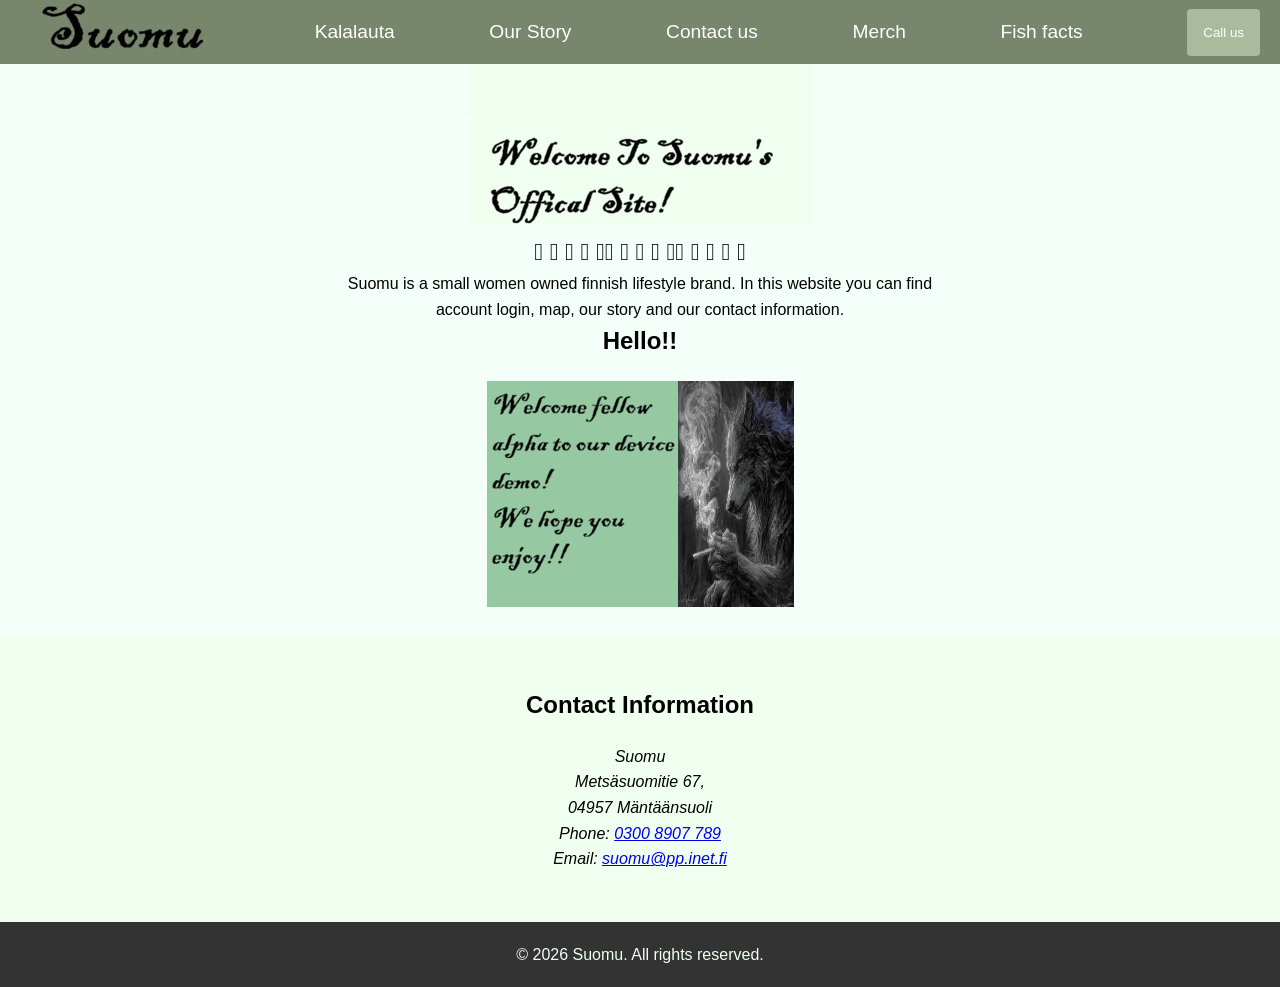
<file: index.html>
<!DOCTYPE html>
<html lang="en">

<head>
    <meta charset="UTF-8">
    <meta name="viewport"
          content="width=device-width, initial-scale=1.0">
    <link rel="stylesheet"
          href="pääsivut.css">
    <title>Suomu.fi</title>
</head>

<body>
<!-- Header section -->
<header>
    <button class="hamburger" id="hamburger-icon">
        <span onclick="openNavbar()"> ☰</span>
    </button>
    <div> <img src="logo.jpg.jpg" alt="Welcome"></div>
    <nav id="nav-menu">
        <ul><li><a href="kalalauta.html">Kalalauta</a></li>
            <li><a href="whoarewe.html">Our Story</a></li>
            <li><a href="apusivu.html">Contact us</a></li>
            <li><a href="merch.html">Merch</a></li>
            <li><a href="yleisetkalat.html">Fish facts</a></li>
        </ul>
    </nav>
    <button class="reachUs-button">Call us</button>
</header>


<!-- banner section  -->
<section class="banner">
    <img src=
                 "welcome.jpg"
         alt="Welcome to our main page">
    <h1>𓆝 𓆟 𓆞 𓆝 𓆟𓆝 𓆟 𓆞 𓆝 𓆟𓆝 𓆟 𓆞 𓆝 𓆟</h1>
    <p>
        Suomu is a small women owned finnish lifestyle brand.
        In this website you can find<br> account login, map, our story and our contact information.
    </p>
</section>
<section>
<!-- updates -->
    <h2> Hello!!</h2>

</section>
<h3> <img src="mainpageimage.jpg">
</h3>
<!-- Company contact info -->
<section class="contact-info">
    <h2>Contact Information</h2>
    <address>
        Suomu<br>
        Metsäsuomitie 67,<br>
        04957 Mäntäänsuoli<br>
        Phone: <a href="tel:0300 8907 789">0300 8907 789</a><br>
        Email: <a href="mailto:suomu@pp.inet.fi">suomu@pp.inet.fi</a>
    </address>
</section>

<!-- Footer section -->
<footer>
    <p>
        &copy; 2026 Suomu. All rights reserved.
    </p>
</footer>
<script src="apusivu.js"></script>
</body>

</html>
</file>
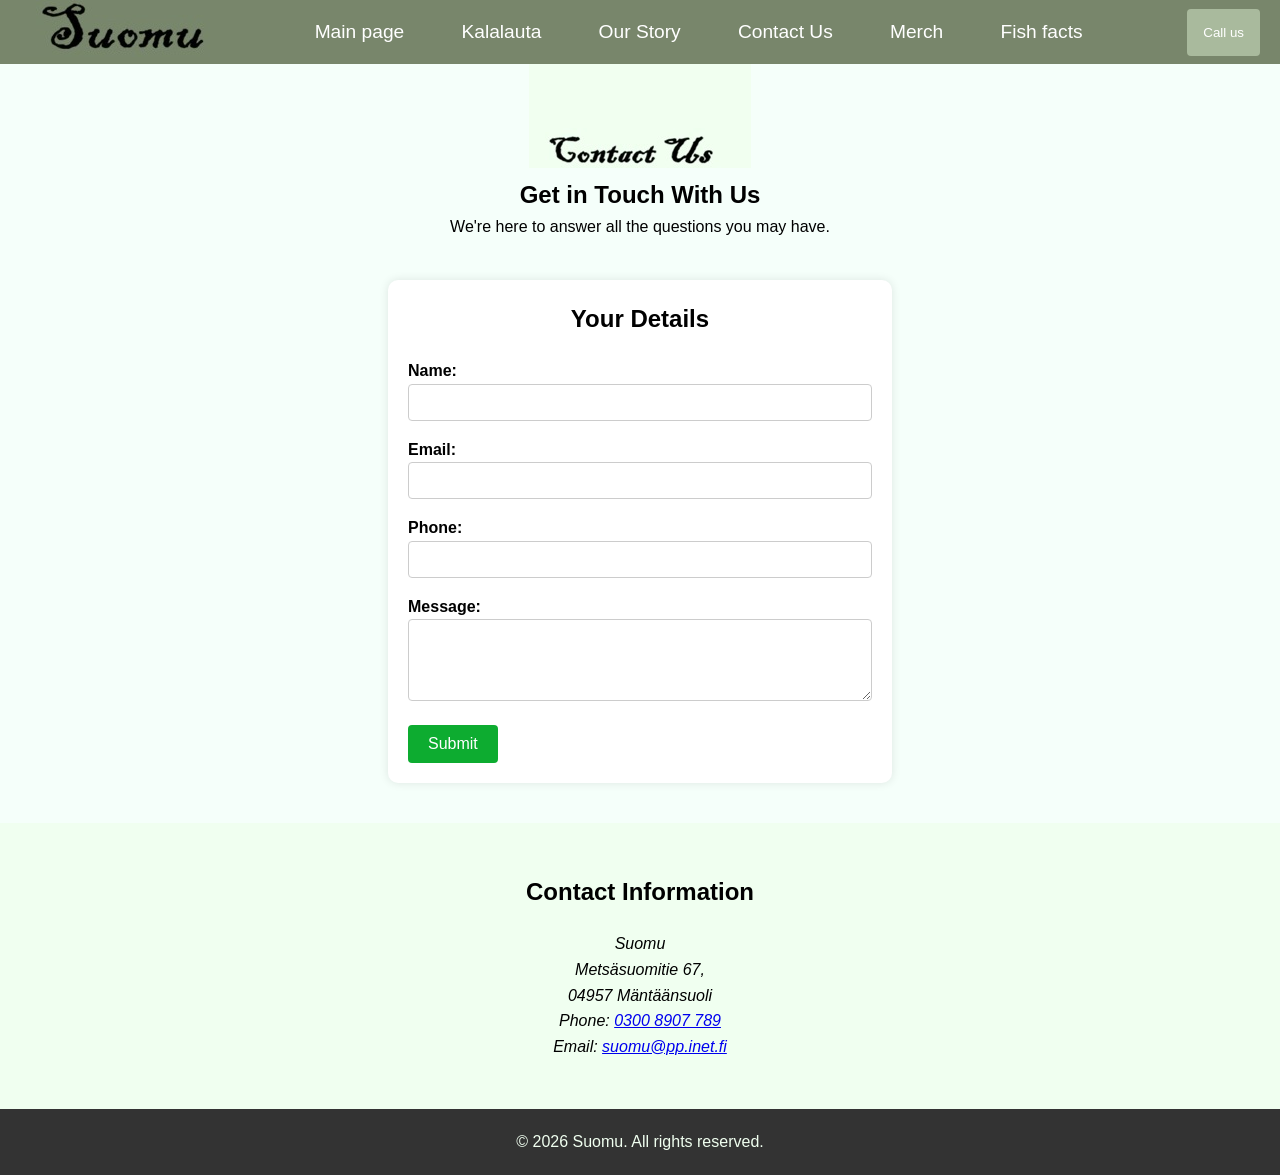
<file: apusivu.html>
<!DOCTYPE html>
<html lang="en">

<head>
    <meta charset="UTF-8">
    <meta name="viewport"
          content="width=device-width, initial-scale=1.0">
    <link rel="stylesheet"
          href="apusivu.css">
    <title>Contact us Page</title>
</head>

<body>
<!-- Header section -->
<header>
    <button class="hamburger" id="hamburger-icon">
        <span onclick="openNavbar()"> ☰</span>
    </button>
    <div> <img src="logo.jpg.jpg" alt="Description of image"></div>
    <nav id="nav-menu">
        <ul>
            <li><a href="index.html">Main page</a></li>
            <li><a href="kalalauta.html">Kalalauta</a></li>            <li><a href="whoarewe.html">Our Story</a></li>
            <li><a href="apusivu.html">Contact Us</a></li>
            <li><a href="merch.html">Merch</a></li>
            <li><a href="yleisetkalat.html">Fish facts</a></li>
        </ul>
    </nav>
    <button class="reachUs-button">Call us</button>
</header>

<!-- banner section  -->
<section class="banner">
    <img src=
                 "contact us.jpg"
         alt="Welcome to our Contact Us page">
    <h1>Get in Touch With Us</h1>
    <p>
        We're here to answer all the questions you may have.
    </p>
</section>

<!-- Contact form -->
<section class="contact-form">
    <div class="form-container">
        <h2>Your Details</h2>
        <form action="#" method="POST">

            <label for="name">Name: </label>
            <input type="text" id="name" name="name" required>

            <label for="email">Email: </label>
            <input type="email" id="email" name="email" required>

            <label for="phone">Phone: </label>
            <input type="tel" id="phone" name="phone">

            <label for="message">Message: </label>
            <textarea id="message" name="message" rows="4" required></textarea>

            <button type="submit" class="submit-button">Submit</button>
        </form>
    </div>
</section>

<!-- Company contact info -->
<section class="contact-info">
    <h2>Contact Information</h2>
    <address>
        Suomu<br>
        Metsäsuomitie 67,<br>
        04957 Mäntäänsuoli<br>
        Phone: <a href="tel:0300 8907 789">0300 8907 789</a><br>
        Email: <a href="mailto:suomu@pp.inet.fi">suomu@pp.inet.fi</a>
    </address>
</section>

<!-- Footer section -->
<footer>
    <p>
        &copy; 2026 Suomu. All rights reserved.
    </p>
</footer>
<script src="apusivu.js"></script>
</body>

</html>
</file>
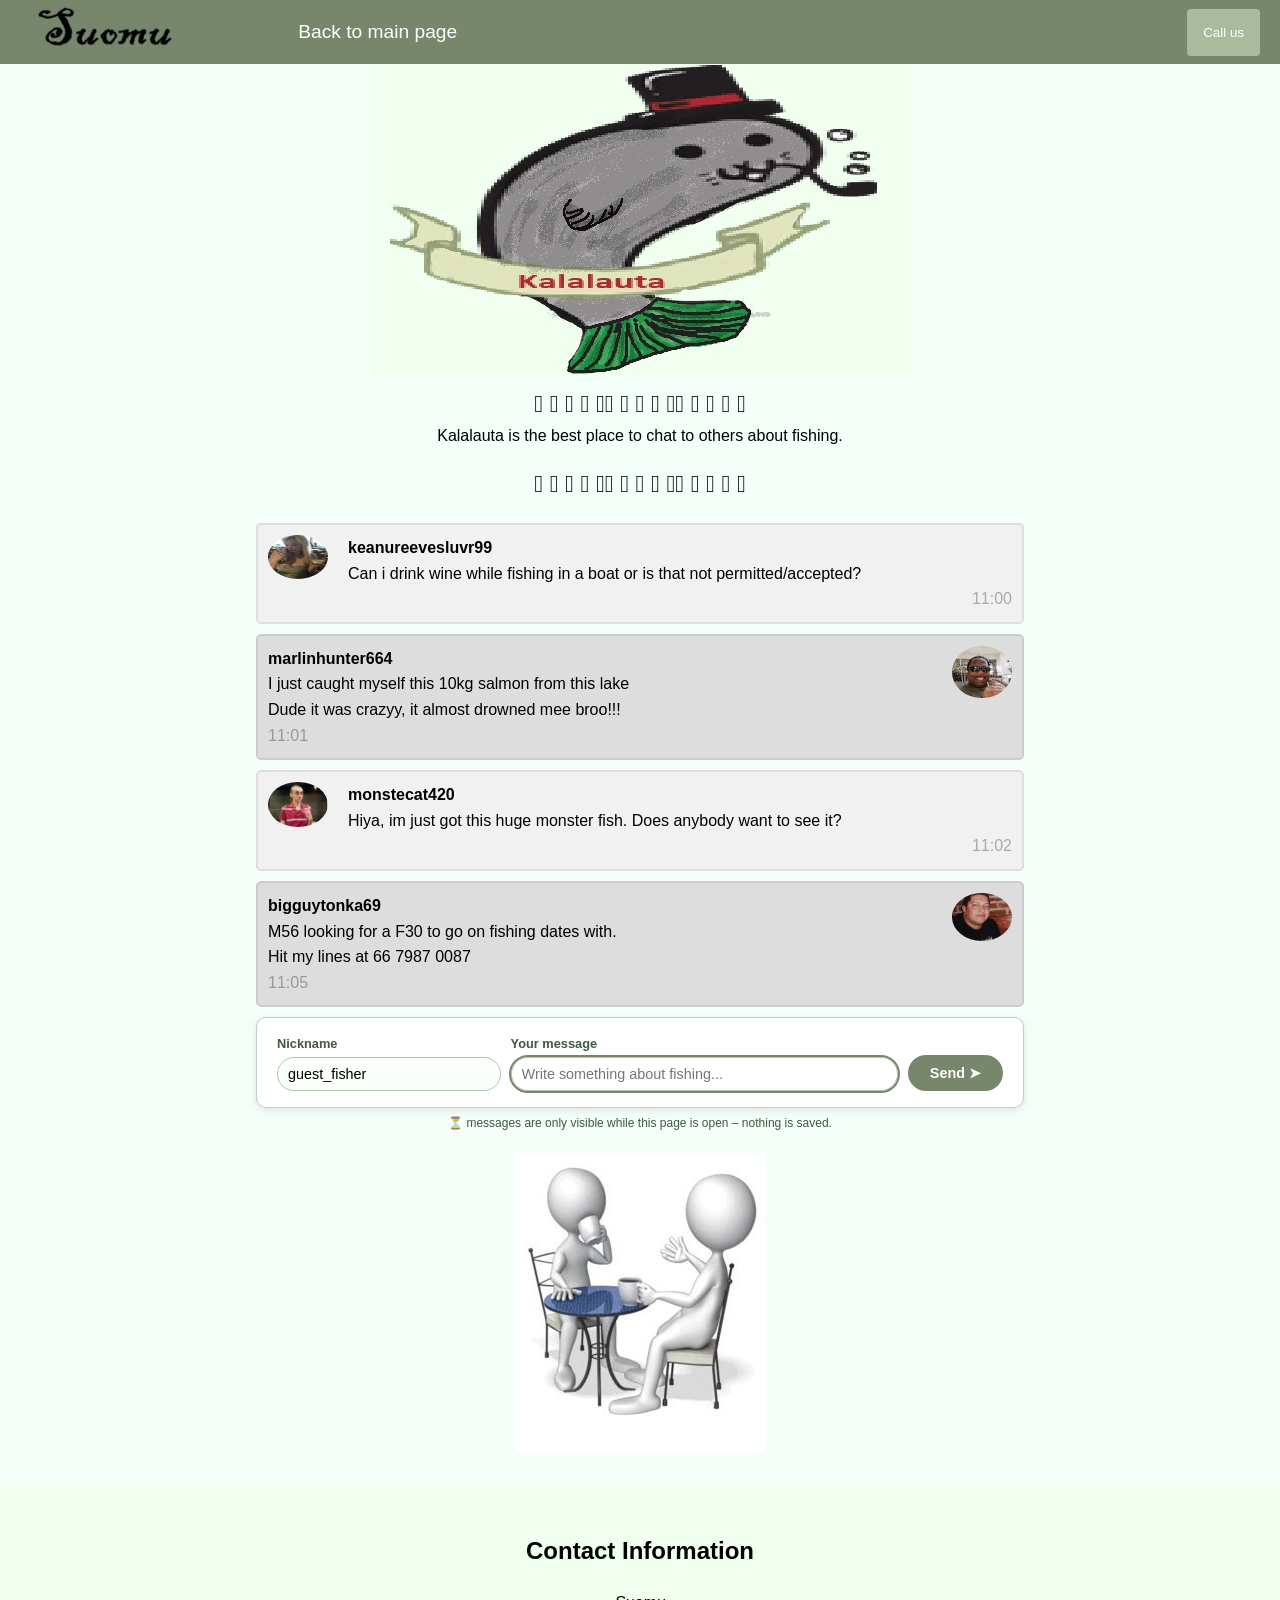
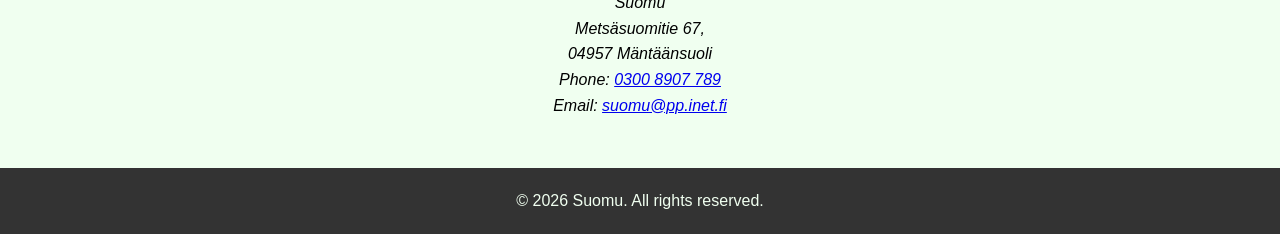
<file: kalalauta.html>
<!DOCTYPE html>
<html lang="en">
<head>
    <meta charset="UTF-8">
    <meta name="viewport" content="width=device-width, initial-scale=1.0">
    <title>Kalalauta</title>
    <style>
        * {
            margin: 0;
            padding: 0;
            box-sizing: border-box;
        }

        body {
            font-family: Arial, sans-serif;
            line-height: 1.6;
            background-color: #f5fffa;
        }

        /* Header styles */
        header {
            display: flex;
            justify-content: space-between;
            align-items: center;
            padding: 20px;
            background-color: #78866b;
            color: #f5fffa;
            height: 4rem;
        }

        .logo {
            font-size: 2rem;
        }

        nav {
            width: 50rem;
        }

        nav ul {
            list-style: none;
            display: flex;
            justify-content: space-between;
        }

        nav ul li a {
            font-size: 1.2rem;
            padding: 1rem;
            text-decoration: none;
            color: white;
        }

        nav ul li a:hover {
            background-color: #a9ba9d;
            border: none;
            border-radius: 4px;
            cursor: pointer;
        }

        .reachUs-button {
            padding: 1rem;
            background-color: #a9ba9d;
            border: none;
            color: white;
            border-radius: 4px;
            cursor: pointer;
        }

        .reachUs-button:hover {
            background-color: #a9ba9d;
        }

        /* banner section styles */
        .banner {
            text-align: center;
            background-color: #f5fffa;
            margin: 0 auto;
        }

        .banner img {
            max-width: 100%;
            height: auto;
        }

        /* Contact form styles */
        .contact-form {
            padding: 40px 0;
            margin: 0 10px;
        }

        .form-container {
            max-width: 40%;
            margin: 0 auto;
            padding: 20px;
            background-color: #ffffff;
            border-radius: 10px;
            box-shadow: 0px 0px 10px rgba(0, 0, 0, 0.1);
        }

        h2 {
            text-align: center;
            margin-bottom: 20px;
        }

        h3 {
            text-align: center;
            margin-bottom: 20px;
        }

        p1 {
            text-align: center;
            margin-bottom: 20px;
        }

        .form-group {
            margin-bottom: 20px;
        }

        .form-container label {
            display: block;
            font-weight: bold;
        }

        .form-container input,
        textarea {
            width: 100%;
            padding: 10px;
            border: 1px solid #ccc;
            border-radius: 4px;
            margin-bottom: 1rem;
            resize: vertical;
        }

        .submit-button {
            padding: 10px 20px;
            background-color: #0dac30;
            border: none;
            color: white;
            border-radius: 4px;
            font-size: 1rem;
            cursor: pointer;
        }

        /* Contact info styles */
        .contact-info {
            text-align: center;
            padding: 50px 0;
            background-color: #f0fff0;
        }

        .contact-info h2 {
            margin-bottom: 20px;
        }

        /* Footer styles */
        footer {
            padding: 20px;
            text-align: center;
            background-color: #333;
            color: #f0fff0;
        }

        /* Hamburger styles */
        .hamburger {
            display: none;
            color: rgb(0, 0, 0);
            font-size: 1.5rem;
            cursor: pointer;
        }

        /* Media queries for responsiveness */
        @media only screen and (max-width: 768px) {
            .logo {
                display: none;
            }

            .hamburger {
                display: flex;
            }

            #nav-menu {
                position: absolute;
                top: 4rem;
                left: 0;
                background-color: #333;
                width: 100%;
                display: none;
            }

            #nav-menu.active {
                display: block;
                flex-direction: row;
                padding: 1rem;
            }
        }

        /* Chat containers */
        .container {
            border: 2px solid #dedede;
            background-color: #f1f1f1;
            border-radius: 5px;
            padding: 10px;
            margin: 10px 0;
        }

        /* Darker chat container */
        .darker {
            border-color: #ccc;
            background-color: #ddd;
        }

        /* Clear floats */
        .container::after {
            content: "";
            clear: both;
            display: table;
        }

        /* Style images */
        .container img {
            float: left;
            max-width: 60px;
            width: 100%;
            margin-right: 20px;
            border-radius: 50%;
        }

        /* Style the right image */
        .container img.right {
            float: right;
            margin-left: 20px;
            margin-right: 0;
        }

        /* Style time text */
        .time-right {
            float: right;
            color: #aaa;
        }

        /* Style time text */
        .time-left {
            float: left;
            color: #999;
        }

        /* === new chat form styles (minimal, fits in) === */
        .chat-form-section {
            max-width: 800px;
            margin: 0 auto 20px auto;
            padding: 0 16px;
        }

        .chat-form {
            background-color: #ffffff;
            padding: 16px 20px;
            border-radius: 10px;
            box-shadow: 0 2px 8px rgba(0, 0, 0, 0.1);
            display: flex;
            flex-wrap: wrap;
            align-items: flex-end;
            gap: 10px;
            border: 1px solid #c0cfc0;
        }

        .chat-form .field-group {
            flex: 1 1 180px;
            min-width: 120px;
        }

        .chat-form label {
            font-size: 0.8rem;
            font-weight: bold;
            color: #3d5a3d;
            display: block;
            margin-bottom: 2px;
        }

        .chat-form input {
            width: 100%;
            padding: 8px 10px;
            border: 1px solid #b0c4b0;
            border-radius: 20px;
            font-size: 0.9rem;
            background-color: #f9fff9;
        }

        .chat-form input:focus {
            outline: 2px solid #78866b;
            background-color: #ffffff;
        }

        .chat-form button {
            background-color: #78866b;
            border: none;
            color: white;
            padding: 10px 22px;
            border-radius: 30px;
            font-weight: bold;
            cursor: pointer;
            font-size: 0.9rem;
            transition: 0.2s;
            margin-left: auto;
            white-space: nowrap;
        }

        .chat-form button:hover {
            background-color: #5d6e51;
        }

        .chat-feed {
            max-width: 800px;
            margin: 0 auto;
            padding: 0 16px;
        }

        /* small responsive touch */
        @media (max-width: 600px) {
            .chat-form button {
                width: 100%;
                margin-left: 0;
            }
        }
    </style>
</head>
<body>

<!-- Header section -->
<header>
    <button class="hamburger" id="hamburger-icon">
        <span onclick="openNavbar()"> ☰</span>
    </button>
    <div> <img src="logo.jpg.jpg" alt="Welcome" style="max-height: 3rem;"></div>
    <nav id="nav-menu">
        <ul>
            <li><a href="index.html">Back to main page</a></li>
        </ul>
    </nav>
    <button class="reachUs-button">Call us</button>
</header>

<!-- banner section -->
<section class="banner">
    <img src="kalalauta1.jpg" alt="Welcome to kalalauta">
    <h1>𓆝 𓆟 𓆞 𓆝 𓆟𓆝 𓆟 𓆞 𓆝 𓆟𓆝 𓆟 𓆞 𓆝 𓆟</h1>
    <p>
        Kalalauta is the best place to chat to others about fishing.
        <br>
    </p>
</section>

<!-- ========== LIVE CHAT AREA ========== -->
<section style="padding-top: 1rem;">
    <h2> 𓆝 𓆟 𓆞 𓆝 𓆟𓆝 𓆟 𓆞 𓆝 𓆟𓆝 𓆟 𓆞 𓆝 𓆟</h2>

    <!-- chat messages appear here -->
    <div class="chat-feed" id="chatFeed">
        <!-- original messages (they will be joined by new ones) -->
        <div class="container">
            <img src="trisha.jpg" alt="Avatar">
            <p><b>keanureevesluvr99</b><br>Can i drink wine while fishing in a boat or is that not permitted/accepted?</p>
            <span class="time-right">11:00</span>
        </div>

        <div class="container darker">
            <img src="floridastanley.jpg" alt="Avatar" class="right">
            <p><b>marlinhunter664</b><br>I just caught myself this 10kg salmon from this lake<br>
                Dude it was crazyy, it almost drowned mee broo!!!</p>
            <span class="time-left">11:01</span>
        </div>

        <div class="container">
            <img src="sinjin.jpg" alt="Avatar">
            <p><b>monstecat420</b><br>Hiya, im just got this huge monster fish. Does anybody want to see it?</p>
            <span class="time-right">11:02</span>
        </div>

        <div class="container darker">
            <img src="tonka.jpg" alt="Avatar" class="right">
            <p><b>bigguytonka69</b><br>M56 looking for a F30 to go on fishing dates with. <br>
                Hit my lines at 66 7987 0087</p>
            <span class="time-left">11:05</span>
        </div>
    </div>
</section>

<!-- chat input form -->
<div class="chat-form-section">
    <div class="chat-form">
        <div class="field-group">
            <label for="chatName">Nickname</label>
            <input type="text" id="chatName" placeholder="e.g. fisher99" value="guest_fisher" maxlength="20">
        </div>
        <div class="field-group" style="flex: 2 1 300px;">
            <label for="chatMessage">Your message</label>
            <input type="text" id="chatMessage" placeholder="Write something about fishing..." maxlength="300">
        </div>
        <button id="sendMsgBtn">Send ➤</button>
    </div>
    <p style="font-size: 0.75rem; color: #3d5a3d; text-align: center; margin-top: 6px;">
        ⏳ messages are only visible while this page is open – nothing is saved.
    </p>
</div>

<h3> <img src="chatting.jpg" alt="chatting" style="max-width: 100%;"></h3>

<!-- Company contact info -->
<section class="contact-info">
    <h2>Contact Information</h2>
    <address>
        Suomu<br>
        Metsäsuomitie 67,<br>
        04957 Mäntäänsuoli<br>
        Phone: <a href="tel:0300 8907 789">0300 8907 789</a><br>
        Email: <a href="mailto:suomu@pp.inet.fi">suomu@pp.inet.fi</a>
    </address>
</section>

<!-- Footer section -->
<footer>
    <p>
        &copy; 2026 Suomu. All rights reserved.
    </p>
</footer>

<!-- simple scripts: navbar toggle + live chat (no persistence) -->
<script>
    // hamburger from original (kept safe)
    function openNavbar() {
        const nav = document.getElementById('nav-menu');
        if (nav) nav.classList.toggle('active');
    }

    (function() {
        // ----- live chat logic (no storage, just in-memory) -----
        const chatFeed = document.getElementById('chatFeed');
        const nameInput = document.getElementById('chatName');
        const messageInput = document.getElementById('chatMessage');
        const sendBtn = document.getElementById('sendMsgBtn');

        // make sure we have the feed
        if (!chatFeed) return;

        // random avatar set (same as existing style)
        const avatarPool = [
            'peter.jpg',
            'MichaelScott.jpg',
            'lanadelrey.jpg',
            
        ];

        function getCurrentTime() {
            const now = new Date();
            const hours = now.getHours().toString().padStart(2, '0');
            const minutes = now.getMinutes().toString().padStart(2, '0');
            return `${hours}:${minutes}`;
        }

        // add a new message to the chat feed
        function addMessage(author, text, isRightSide = false) {
            if (!text.trim()) return;

            const container = document.createElement('div');
            container.className = 'container' + (isRightSide ? ' darker' : '');

            const avatarIndex = Math.floor(Math.random() * avatarPool.length);
            const avatarSrc = avatarPool[avatarIndex];

            // build img
            const img = document.createElement('img');
            img.src = avatarSrc;
            img.alt = 'Avatar';
            if (isRightSide) {
                img.classList.add('right');
            }

            // build paragraph with author and message
            const p = document.createElement('p');
            const strong = document.createElement('b');
            strong.textContent = author;
            p.appendChild(strong);
            p.appendChild(document.createElement('br'));
            p.appendChild(document.createTextNode(text));

            // time span
            const timeSpan = document.createElement('span');
            timeSpan.className = isRightSide ? 'time-left' : 'time-right';
            timeSpan.textContent = getCurrentTime();

            container.appendChild(img);
            container.appendChild(p);
            container.appendChild(timeSpan);

            chatFeed.appendChild(container);
        }

        // send handler
        function sendMessage() {
            const name = nameInput.value.trim() || 'anonymous_fisher';
            const message = messageInput.value.trim();

            if (!message) {
                alert('Please write a message before sending.');
                return;
            }

            const currentCount = chatFeed.children.length;
            const isRight = currentCount % 2 === 1; // index 0 → left, index 1 → right, etc.

            addMessage(name, message, isRight);

            // clear message field, keep name for convenience
            messageInput.value = '';
            messageInput.focus();

            // scroll to the new message
            chatFeed.lastElementChild?.scrollIntoView({ behavior: 'smooth', block: 'nearest' });
        }

        // attach event listeners
        sendBtn.addEventListener('click', sendMessage);

        messageInput.addEventListener('keypress', (e) => {
            if (e.key === 'Enter') {
                e.preventDefault();
                sendMessage();
            }
        });

        messageInput.focus();


    })();
</script>
</body>
</html>
</file>
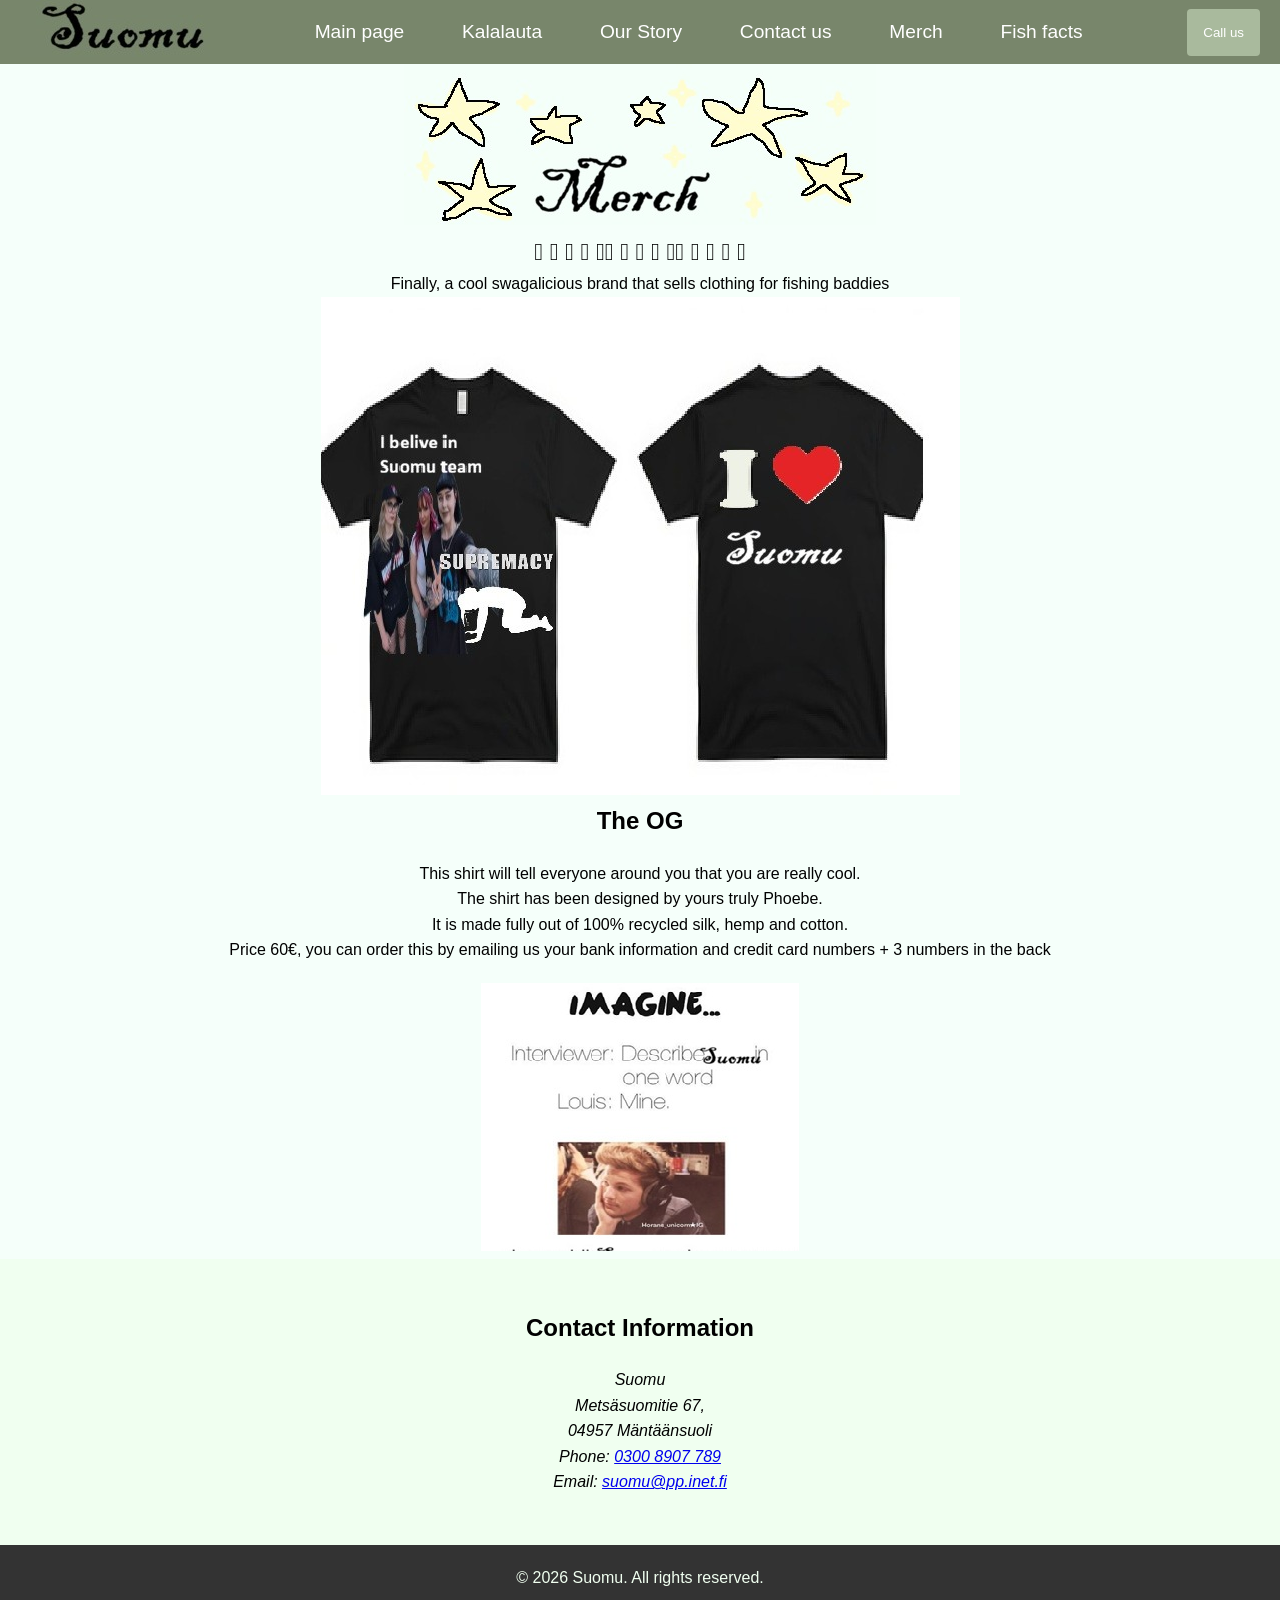
<file: merch.html>
<!DOCTYPE html>
<html lang="en">

<head>
    <meta charset="UTF-8">
    <meta name="viewport"
          content="width=device-width, initial-scale=1.0">
    <link rel="stylesheet"
          href="whoarewe.css">
    <title>Merch</title>
</head>

<body>
<!-- Header section -->
<header>
    <button class="hamburger" id="hamburger-icon">
        <span onclick="openNavbar()"> ☰</span>
    </button>
    <div> <img src="logo.jpg.jpg" alt="Welcome"></div>
    <nav id="nav-menu">
        <ul>
            <li><a href="index.html">Main page</a></li>
            <li><a href="kalalauta.html">Kalalauta</a></li>
            <li><a href="whoarewe.html">Our Story</a></li>
            <li><a href="apusivu.html">Contact us</a></li>
            <li><a href="merch.html">Merch</a></li>
            <li><a href="yleisetkalat.html">Fish facts</a></li>
        </ul>
    </nav>
    <button class="reachUs-button">Call us</button>
</header>

<!-- banner section  -->
<section class="banner">
    <img src=
                 "merch.jpg"
         alt="Welcome to our story page">
    <h1>𓆝 𓆟 𓆞 𓆝 𓆟𓆝 𓆟 𓆞 𓆝 𓆟𓆝 𓆟 𓆞 𓆝 𓆟</h1>
    <p>
        Finally, a cool swagalicious brand that sells clothing for fishing baddies

    </p>
    <img src="suomumerch.jpg">
    <section>
        <!-- updates -->
        <h2> The OG </h2>

        <p>This shirt will tell everyone around you that you are really cool.<br>
        The shirt has been designed by yours truly Phoebe.<br>
        It is made fully out of 100% recycled silk, hemp and cotton.<br>
        Price 60€, you can order this by emailing us your bank information and credit card numbers + 3 numbers in the back</p>
    </section>
    <!-- our history -->
    <article>
        <h3></h3>
        <img src="suomuniall.jpg">
        <figure>


<!-- Company contact info -->
<section class="contact-info">
    <h2>Contact Information</h2>
    <address>
        Suomu<br>
        Metsäsuomitie 67,<br>
        04957 Mäntäänsuoli<br>
        Phone: <a href="tel:0300 8907 789">0300 8907 789</a><br>
        Email: <a href="mailto:suomu@pp.inet.fi">suomu@pp.inet.fi</a>
    </address>
</section>

<!-- Footer section -->
<footer>
    <p>
        &copy; 2026 Suomu. All rights reserved.
    </p>
</footer>

</html>
</file>
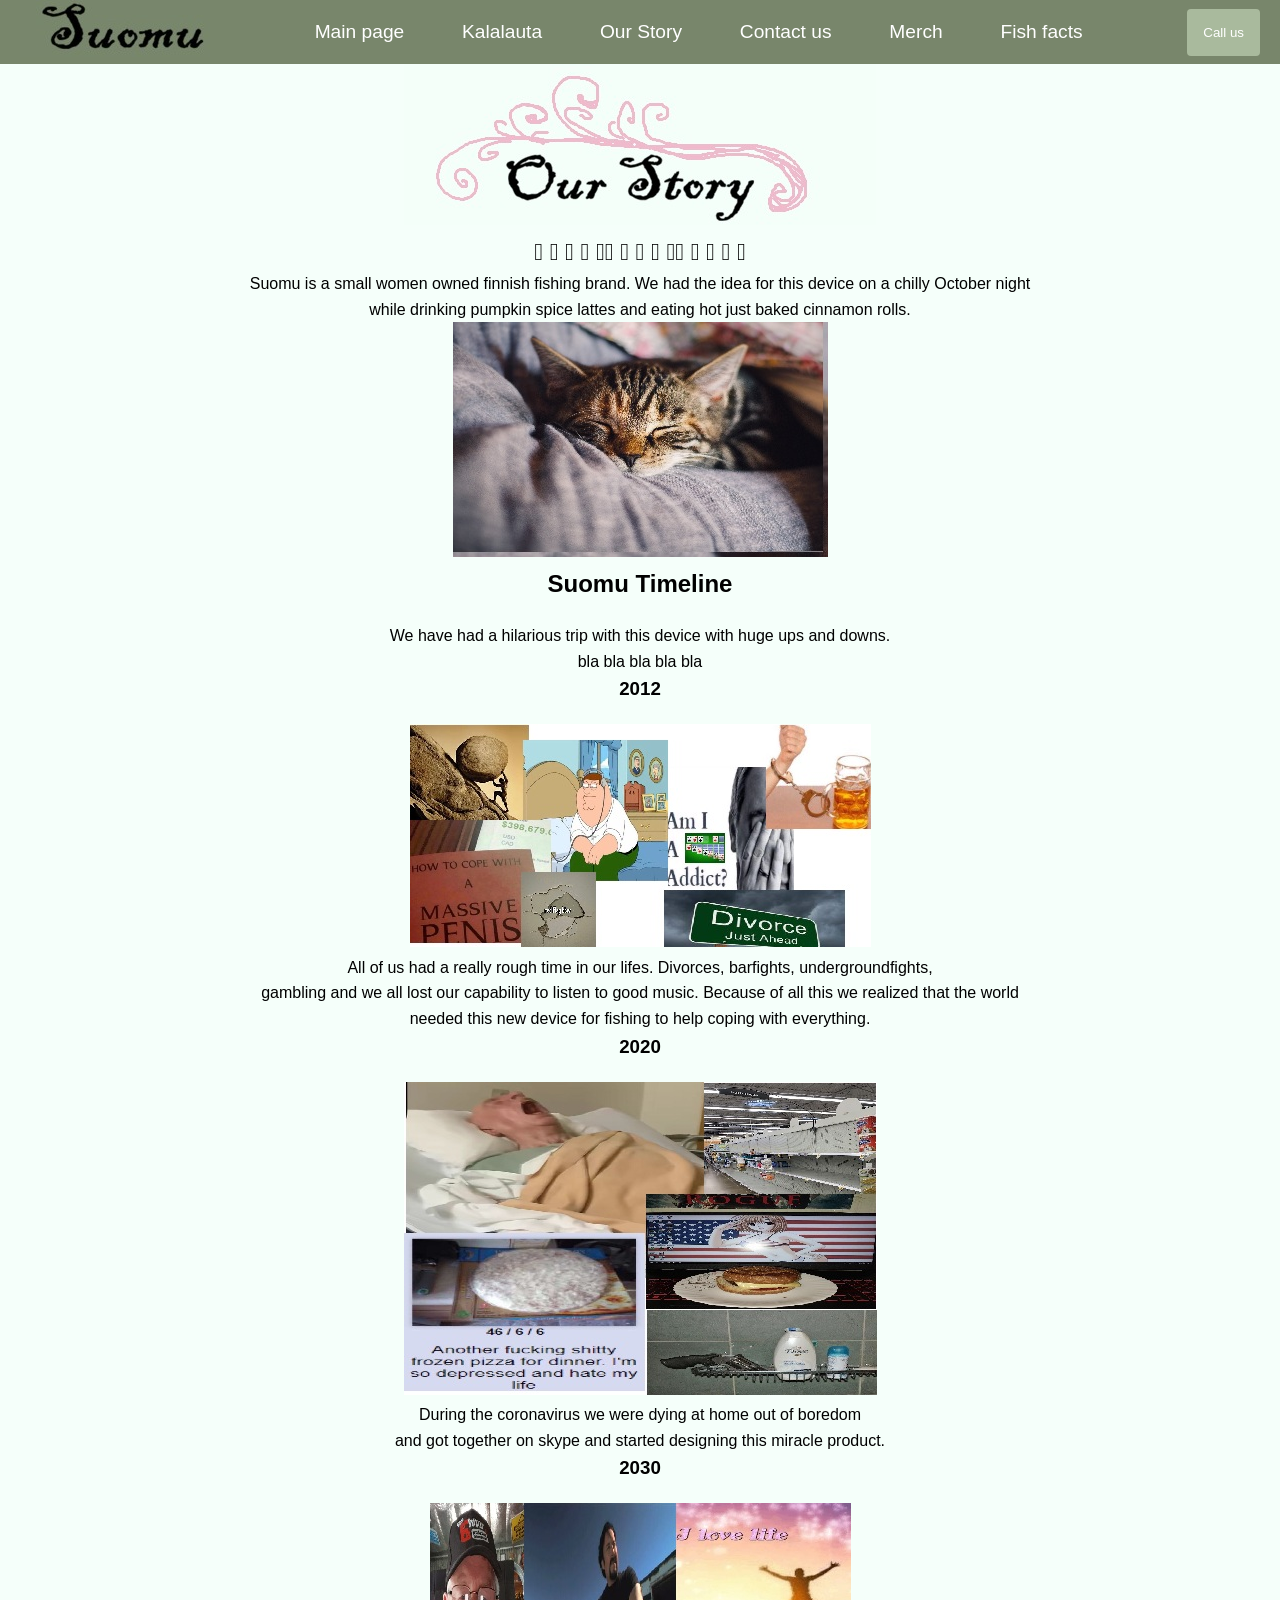
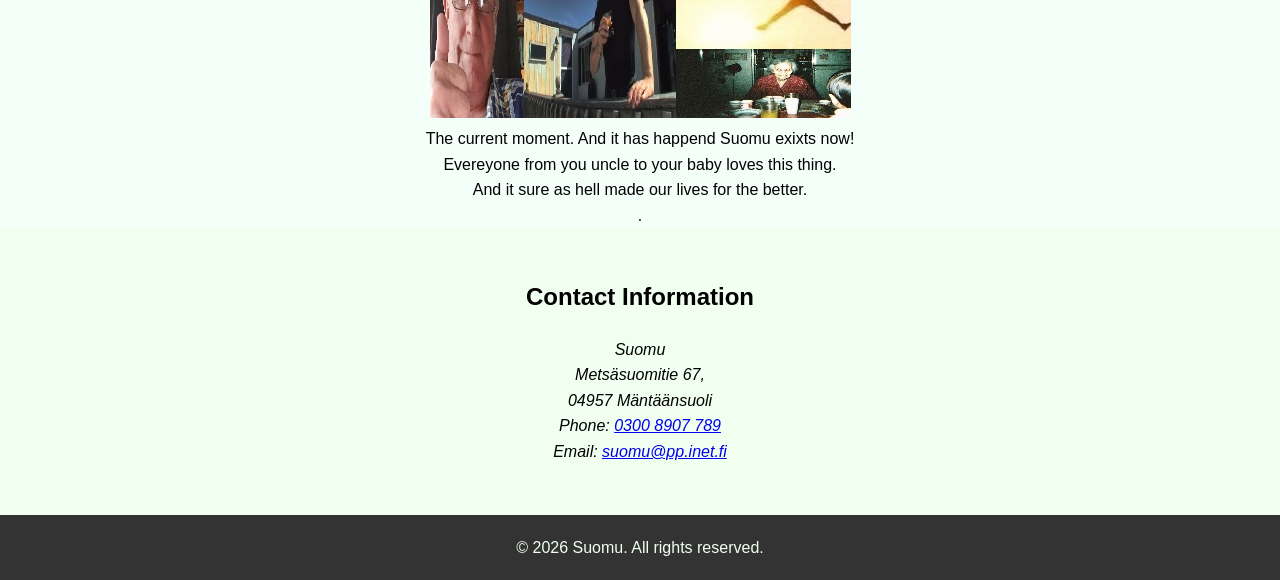
<file: whoarewe.html>
<!DOCTYPE html>
<html lang="en">

<head>
    <meta charset="UTF-8">
    <meta name="viewport"
          content="width=device-width, initial-scale=1.0">
    <link rel="stylesheet"
          href="whoarewe.css">
    <title>Our Story</title>
</head>

<body>
<!-- Header section -->
<header>
    <button class="hamburger" id="hamburger-icon">
        <span onclick="openNavbar()"> ☰</span>
    </button>
    <div> <img src="logo.jpg.jpg" alt="Welcome"></div>
    <nav id="nav-menu">
        <ul>
            <li><a href="index.html">Main page</a></li>
            <li><a href="kalalauta.html">Kalalauta</a></li>
            <li><a href="whoarewe.html">Our Story</a></li>
            <li><a href="apusivu.html">Contact us</a></li>
            <li><a href="merch.html">Merch</a></li>
            <li><a href="yleisetkalat.html">Fish facts</a></li>
        </ul>
    </nav>
    <button class="reachUs-button">Call us</button>
</header>

<!-- banner section  -->
<section class="banner">
    <img src=
                 "ourstory.jpg"
         alt="Welcome to our story page">
    <h1>𓆝 𓆟 𓆞 𓆝 𓆟𓆝 𓆟 𓆞 𓆝 𓆟𓆝 𓆟 𓆞 𓆝 𓆟</h1>
    <p>
        Suomu is a small women owned finnish fishing brand.
        We had the idea for this device on a chilly October night<br>
        while drinking pumpkin spice lattes and eating hot just baked cinnamon rolls.<br>

    </p>
    <img src="cat.jpg">
<section>
    <!-- updates -->
    <h2> Suomu Timeline</h2>

    <p>We have had a hilarious trip with this device with huge ups and downs.<br>
    bla bla bla bla bla</p>
</section>
<!-- our history -->
    <article>
        <h3>2012</h3>
        <figure>
            <img src="rankkaelama.jpg" alt="kalakuva">
        </figure>
        <p> All of us had a really rough time in our lifes. Divorces, barfights, undergroundfights,<br>
        gambling and we all lost our capability to listen to good music. Because of all this we realized that the world<br>
        needed this new device for fishing to help coping with everything.</p>
    </article>
    <article>
        <h3>2020</h3>
        <figure>
            <img src="2020corona.jpg">
        </figure>
        <p>During the coronavirus we were dying at home out of boredom<br>
        and got together on skype and started designing this miracle product.</p>
    </article>
    <article>
        <h3>2030</h3>
        <figure>
            <img src="2030greatshit.jpg">
        </figure>
        <p>The current moment. And it has happend Suomu exixts now!<br>
            Evereyone from you uncle to your baby loves this thing.<br>
                And it sure as hell made our lives for the better.
        </br>.</p>
    </article>
</section>
</section>

<!-- Company contact info -->
<section class="contact-info">
    <h2>Contact Information</h2>
    <address>
        Suomu<br>
        Metsäsuomitie 67,<br>
        04957 Mäntäänsuoli<br>
        Phone: <a href="tel:0300 8907 789">0300 8907 789</a><br>
        Email: <a href="mailto:suomu@pp.inet.fi">suomu@pp.inet.fi</a>
    </address>
</section>

<!-- Footer section -->
<footer>
    <p>
        &copy; 2026 Suomu. All rights reserved.
    </p>
</footer>
<script src="apusivu.js"></script>
</body>

</html>
</file>
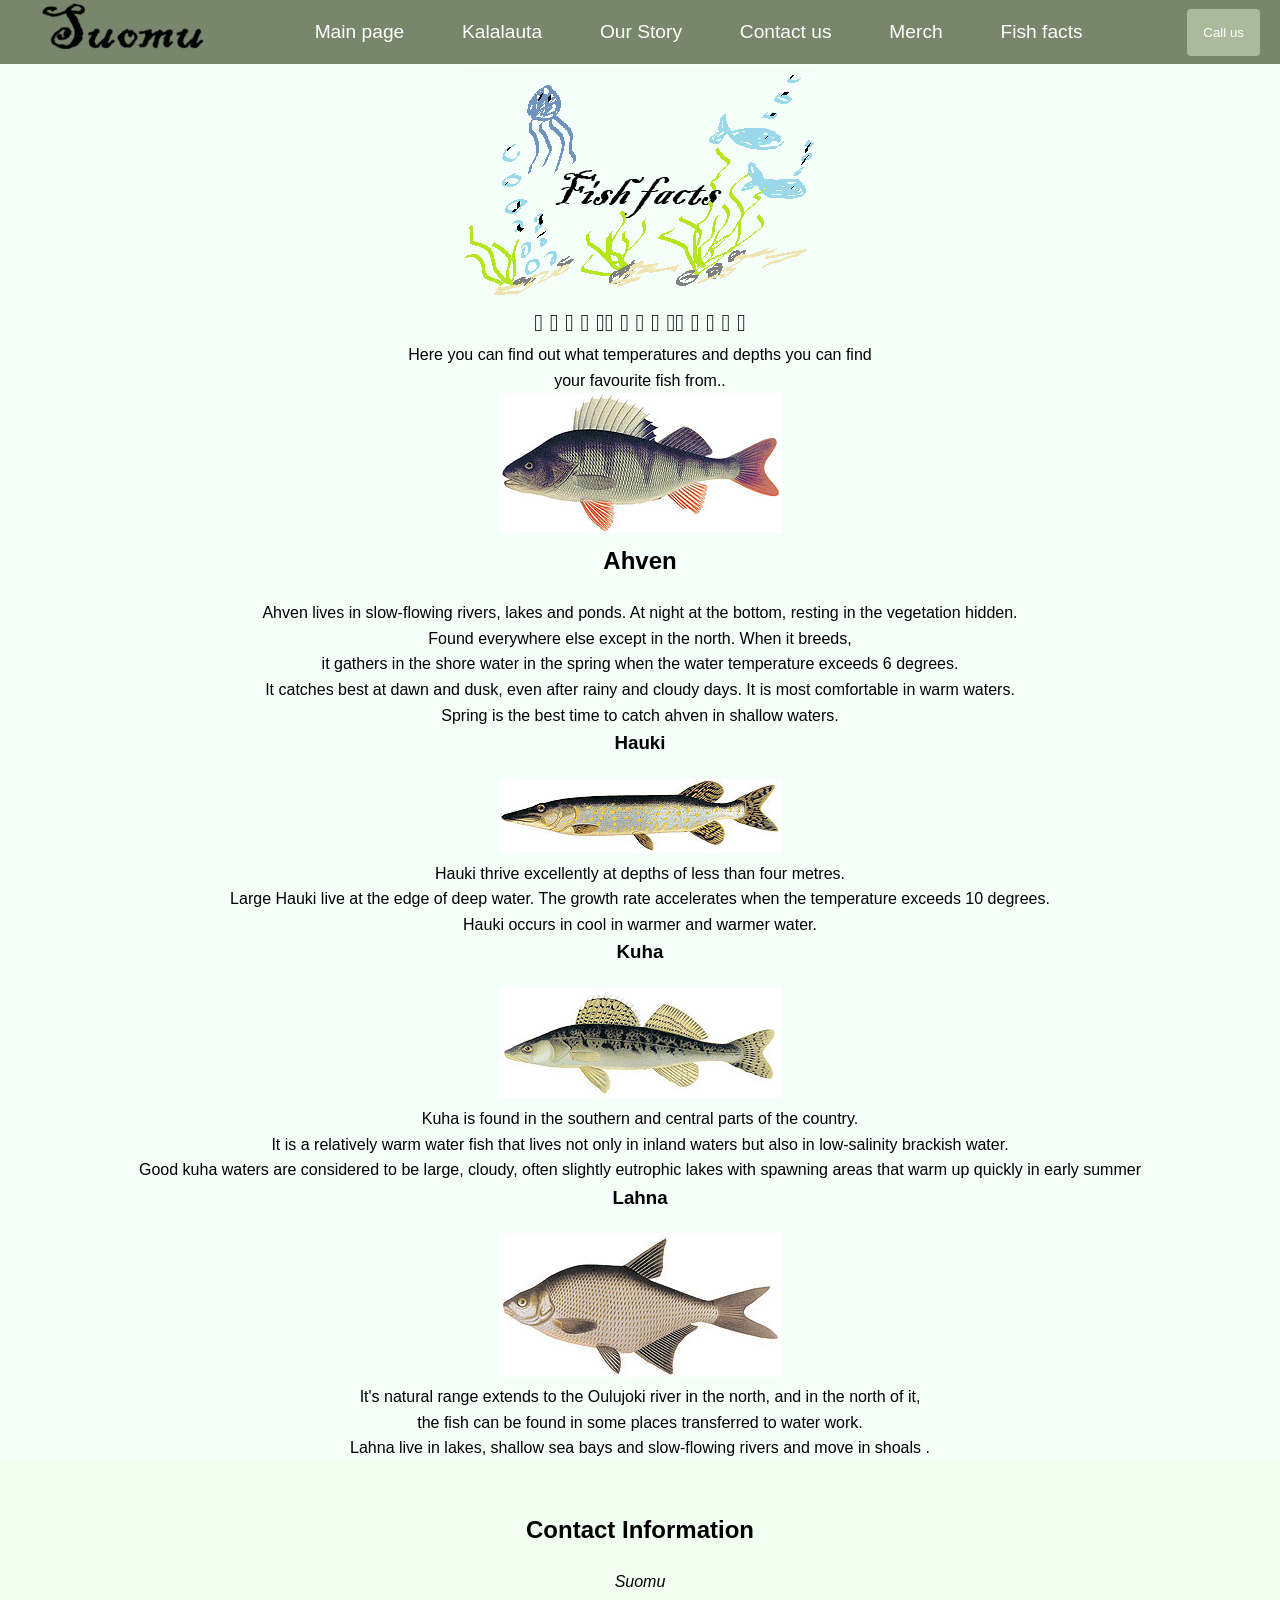
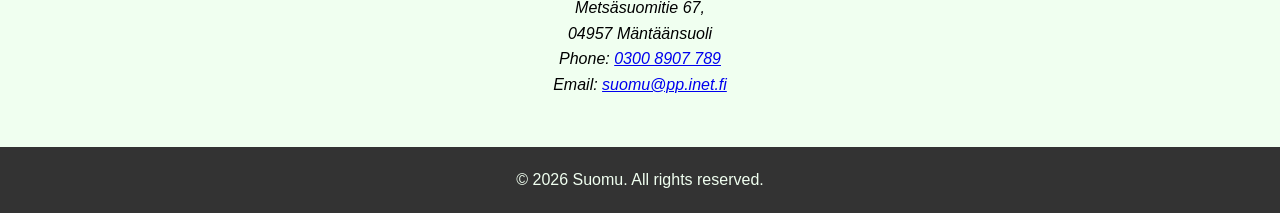
<file: yleisetkalat.html>
<!DOCTYPE html>
<html lang="en">

<head>
    <meta charset="UTF-8">
    <meta name="viewport"
          content="width=device-width, initial-scale=1.0">
    <link rel="stylesheet"
          href="yleisetkalat.css">
    <title>Fish</title>
</head>

<body>
<!-- Header section -->
<header>
    <button class="hamburger" id="hamburger-icon">
        <span onclick="openNavbar()"> ☰</span>
    </button>
    <div> <img src="logo.jpg.jpg" alt="Welcome"></div>
    <nav id="nav-menu">
        <ul>
            <li><a href="index.html">Main page</a></li>
            <li><a href="kalalauta.html">Kalalauta</a></li>
            <li><a href="whoarewe.html">Our Story</a></li>
            <li><a href="apusivu.html">Contact us</a></li>
            <li><a href="merch.html">Merch</a></li>
            <li><a href="yleisetkalat.html">Fish facts</a></li>
        </ul>
    </nav>
    <button class="reachUs-button">Call us</button>
</header>

<!-- banner section  -->
<section class="banner">
    <img src=
                 "fishfacts.png"
         alt=".">
    <h1>𓆝 𓆟 𓆞 𓆝 𓆟𓆝 𓆟 𓆞 𓆝 𓆟𓆝 𓆟 𓆞 𓆝 𓆟</h1>
    <p>
        Here you can find out what temperatures and depths you can find <br> your favourite fish from..<br>

    </p>
    <img src="ahven.jpg">
    <section>
        <!-- updates -->
        <h2> Ahven</h2>

        <p>Ahven lives in slow-flowing rivers, lakes and ponds. At night at the bottom, resting in the vegetation hidden.<br>
            Found everywhere else except in the north. When it breeds,<br> it gathers in the shore water in the spring when the water temperature exceeds 6 degrees.
        <br>It catches best at dawn and dusk, even after rainy and cloudy days. It is most comfortable in warm waters.<br>
            Spring is the best time to catch ahven in shallow waters.</p>
    </section>
    <!-- our history -->
    <article>
        <h3>Hauki</h3>
        <figure>
            <img src="hauki.jpg" alt="kalakuva">
        </figure>
        <p> Hauki thrive excellently at depths of less than four metres. <br>
            Large Hauki live at the edge of deep water. The growth rate accelerates when the temperature exceeds 10 degrees.<br>
            Hauki occurs in cool in warmer and warmer water.</p>
    </article>
    <article>
        <h3>Kuha</h3>
        <figure>
            <img src="kuha.jpg">
        </figure>
        <p> Kuha is found in the southern and central parts of the country.<br>
            It is a relatively warm water fish that lives not only in inland waters but also in low-salinity brackish water.<br>
            Good kuha waters are considered to be large, cloudy, often slightly eutrophic lakes with spawning areas that warm up quickly in early summer</p>
    </article>
    <article>
        <h3>Lahna</h3>
        <figure>
            <img src="lahna.jpg">
        </figure>
        <p>It's natural range extends to the Oulujoki river in the north, and in the north of it,<br>
            the fish can be found in some places transferred to water work.<br>
            Lahna live in lakes, shallow sea bays and slow-flowing rivers and move in shoals
            .</p>
    </article>
</section>
</section>

<!-- Company contact info -->
<section class="contact-info">
    <h2>Contact Information</h2>
    <address>
        Suomu<br>
        Metsäsuomitie 67,<br>
        04957 Mäntäänsuoli<br>
        Phone: <a href="tel:0300 8907 789">0300 8907 789</a><br>
        Email: <a href="mailto:suomu@pp.inet.fi">suomu@pp.inet.fi</a>
    </address>
</section>

<!-- Footer section -->
<footer>
    <p>
        &copy; 2026 Suomu. All rights reserved.
    </p>
</footer>
<script src="apusivu.js"></script>
</body>

</html>
</file>
<file: pääsivut.css>
* {
    margin: 0;
    padding: 0;
    box-sizing: border-box;
}

body {
    font-family: Arial, sans-serif;
    line-height: 1.6;
    background-color: #f5fffa;
}

/* Header styles */
header {
    display: flex;
    justify-content: space-between;
    align-items: center;
    padding: 20px;
    background-color: #78866b;
    color: #f5fffa;
    height: 4rem;
}

.logo {
    font-size: 2rem;
}

nav {
    width: 50rem;
}

nav ul {
    list-style: none;
    display: flex;
    justify-content: space-between;
}

nav ul li a {
    font-size: 1.2rem;
    padding: 1rem;
    text-decoration: none;
    color: white;
}

nav ul li a:hover {
    background-color: #a9ba9d ;
    border: none;
    border-radius: 4px;
    cursor: pointer;
}
.reachUs-button {
    padding: 1rem;
    background-color: #a9ba9d ;
    border: none;
    color: white;
    border-radius: 4px;
    cursor: pointer;
}
.reachUs-button:hover{
    background-color: #a9ba9d ;
}

/* banner section styles */
.banner {
    text-align: center;
    background-color: #f5fffa;
    margin: 0 auto;
}

.banner img {
    max-width: 100%;
    height: auto;
}
/* Contact form styles */
.contact-form {
    padding: 40px 0;
    margin: 0 10px;
}

.form-container {
    max-width: 40%;
    margin: 0 auto;
    padding: 20px;
    background-color: #ffffff;
    border-radius: 10px;
    box-shadow: 0px 0px 10px rgba(0, 0, 0, 0.1);
}

h2 {
    text-align: center;
    margin-bottom: 20px;
}
h3 {
    text-align: center;
    margin-bottom: 20px;
}
p1 {
    text-align: center;
    margin-bottom: 20px;
}
.form-group {
    margin-bottom: 20px;
}

.form-container label {
    display:block;
    font-weight: bold;
}
.form-container input, textarea{
    width: 100%;
    padding: 10px;
    border: 1px solid #ccc;
    border-radius: 4px;
    margin-bottom: 1rem;
    resize: vertical;
}
.submit-button {
    padding: 10px 20px;
    background-color: #0dac30;
    border: none;
    color: white;
    border-radius: 4px;
    font-size: 1rem;
    cursor: pointer;
}


/* Contact info styles */
.contact-info {
    text-align: center;
    padding: 50px 0;
    background-color: #f0fff0 ;
}

.contact-info h2 {
    margin-bottom: 20px;
}

/* Footer styles */
footer {
    padding: 20px;
    text-align: center;
    background-color: #333;
    color: #f0fff0 ;
}
/* Hamburger styles */
.hamburger {
    display: none;
    color: rgb(0, 0, 0);
    font-size: 1.5rem;
    cursor: pointer;
}

/* Media queries for responsiveness */
@media only screen and (max-width: 768px) {
    .logo {
        display: none;
    }

    .hamburger {
        display: flex;
    }

    #nav-menu {
        position: absolute;
        top: 4rem;
        left: 0;
        background-color: #333;
        width: 100%;
        display: none;
    }

    #nav-menu.active {
        display: block;
        flex-direction: row;
        padding: 1rem;
    }
}
</file>
<file: apusivu.css>
* {
    margin: 0;
    padding: 0;
    box-sizing: border-box;
}

body {
    font-family: Arial, sans-serif;
    line-height: 1.6;
    background-color: #f5fffa;
}

/* Header styles */
header {
    display: flex;
    justify-content: space-between;
    align-items: center;
    padding: 20px;
    background-color: #78866b;
    color: #f5fffa;
    height: 4rem;
}

.logo {
    font-size: 2rem;
}

nav {
    width: 50rem;
}

nav ul {
    list-style: none;
    display: flex;
    justify-content: space-between;
}

nav ul li a {
    font-size: 1.2rem;
    padding: 1rem;
    text-decoration: none;
    color: white;
}

nav ul li a:hover {
    background-color: #a9ba9d ;
    border: none;
    border-radius: 4px;
    cursor: pointer;
}
.reachUs-button {
    padding: 1rem;
    background-color: #a9ba9d ;
    border: none;
    color: white;
    border-radius: 4px;
    cursor: pointer;
}
.reachUs-button:hover{
    background-color: #a9ba9d ;
}

/* banner section styles */
.banner {
    text-align: center;
    background-color: #f5fffa;
    margin: 0 auto;
}

.banner img {
    max-width: 100%;
    height: auto;
}
/* Contact form styles */
.contact-form {
    padding: 40px 0;
    margin: 0 10px;
}

.form-container {
    max-width: 40%;
    margin: 0 auto;
    padding: 20px;
    background-color: #ffffff;
    border-radius: 10px;
    box-shadow: 0px 0px 10px rgba(0, 0, 0, 0.1);
}

h2 {
    text-align: center;
    margin-bottom: 20px;
}
h3 {
    text-align: center;
    margin-bottom: 20px;
}
p1 {
    text-align: center;
    margin-bottom: 20px;
}
.form-group {
    margin-bottom: 20px;
}

.form-container label {
    display:block;
    font-weight: bold;
}
.form-container input, textarea{
    width: 100%;
    padding: 10px;
    border: 1px solid #ccc;
    border-radius: 4px;
    margin-bottom: 1rem;
    resize: vertical;
}
.submit-button {
    padding: 10px 20px;
    background-color: #0dac30;
    border: none;
    color: white;
    border-radius: 4px;
    font-size: 1rem;
    cursor: pointer;
}


/* Contact info styles */
.contact-info {
    text-align: center;
    padding: 50px 0;
    background-color: #f0fff0 ;
}

.contact-info h2 {
    margin-bottom: 20px;
}

/* Footer styles */
footer {
    padding: 20px;
    text-align: center;
    background-color: #333;
    color: #f0fff0 ;
}
/* Hamburger styles */
.hamburger {
    display: none;
    color: rgb(0, 0, 0);
    font-size: 1.5rem;
    cursor: pointer;
}

/* Media queries for responsiveness */
@media only screen and (max-width: 768px) {
    .logo {
        display: none;
    }

    .hamburger {
        display: flex;
    }

    #nav-menu {
        position: absolute;
        top: 4rem;
        left: 0;
        background-color: #333;
        width: 100%;
        display: none;
    }

    #nav-menu.active {
        display: block;
        flex-direction: row;
        padding: 1rem;
    }
}
</file>
<file: whoarewe.css>
* {
    margin: 0;
    padding: 0;
    box-sizing: border-box;
}

body {
    font-family: Arial, sans-serif;
    line-height: 1.6;
    background-color: #f5fffa;
}

/* Header styles */
header {
    display: flex;
    justify-content: space-between;
    align-items: center;
    padding: 20px;
    background-color: #78866b;
    color: #f5fffa;
    height: 4rem;
}

.logo {
    font-size: 2rem;
}

nav {
    width: 50rem;
}

nav ul {
    list-style: none;
    display: flex;
    justify-content: space-between;
}

nav ul li a {
    font-size: 1.2rem;
    padding: 1rem;
    text-decoration: none;
    color: white;
}

nav ul li a:hover {
    background-color: #a9ba9d ;
    border: none;
    border-radius: 4px;
    cursor: pointer;
}
.reachUs-button {
    padding: 1rem;
    background-color: #a9ba9d ;
    border: none;
    color: white;
    border-radius: 4px;
    cursor: pointer;
}
.reachUs-button:hover{
    background-color: #a9ba9d ;
}

/* banner section styles */
.banner {
    text-align: center;
    background-color: #f5fffa;
    margin: 0 auto;
}

.banner img {
    max-width: 100%;
    height: auto;
}
/* Contact form styles */
.contact-form {
    padding: 40px 0;
    margin: 0 10px;
}

.form-container {
    max-width: 40%;
    margin: 0 auto;
    padding: 20px;
    background-color: #ffffff;
    border-radius: 10px;
    box-shadow: 0px 0px 10px rgba(0, 0, 0, 0.1);
}

h2 {
    text-align: center;
    margin-bottom: 20px;
}
h3 {
    text-align: center;
    margin-bottom: 20px;
}
p1 {
    text-align: center;
    margin-bottom: 20px;
}
.form-group {
    margin-bottom: 20px;
}

.form-container label {
    display:block;
    font-weight: bold;
}
.form-container input, textarea{
    width: 100%;
    padding: 10px;
    border: 1px solid #ccc;
    border-radius: 4px;
    margin-bottom: 1rem;
    resize: vertical;
}
.submit-button {
    padding: 10px 20px;
    background-color: #0dac30;
    border: none;
    color: white;
    border-radius: 4px;
    font-size: 1rem;
    cursor: pointer;
}


/* Contact info styles */
.contact-info {
    text-align: center;
    padding: 50px 0;
    background-color: #f0fff0 ;
}

.contact-info h2 {
    margin-bottom: 20px;
}

/* Footer styles */
footer {
    padding: 20px;
    text-align: center;
    background-color: #333;
    color: #f0fff0 ;
}
/* Hamburger styles */
.hamburger {
    display: none;
    color: rgb(0, 0, 0);
    font-size: 1.5rem;
    cursor: pointer;
}

/* Media queries for responsiveness */
@media only screen and (max-width: 768px) {
    .logo {
        display: none;
    }

    .hamburger {
        display: flex;
    }

    #nav-menu {
        position: absolute;
        top: 4rem;
        left: 0;
        background-color: #333;
        width: 100%;
        display: none;
    }

    #nav-menu.active {
        display: block;
        flex-direction: row;
        padding: 1rem;
    }
}
</file>
<file: yleisetkalat.css>
* {
    margin: 0;
    padding: 0;
    box-sizing: border-box;
}

body {
    font-family: Arial, sans-serif;
    line-height: 1.6;
    background-color: #f5fffa;
}

/* Header styles */
header {
    display: flex;
    justify-content: space-between;
    align-items: center;
    padding: 20px;
    background-color: #78866b;
    color: #f5fffa;
    height: 4rem;
}

.logo {
    font-size: 2rem;
}

nav {
    width: 50rem;
}

nav ul {
    list-style: none;
    display: flex;
    justify-content: space-between;
}

nav ul li a {
    font-size: 1.2rem;
    padding: 1rem;
    text-decoration: none;
    color: white;
}

nav ul li a:hover {
    background-color: #a9ba9d ;
    border: none;
    border-radius: 4px;
    cursor: pointer;
}
.reachUs-button {
    padding: 1rem;
    background-color: #a9ba9d ;
    border: none;
    color: white;
    border-radius: 4px;
    cursor: pointer;
}
.reachUs-button:hover{
    background-color: #a9ba9d ;
}

/* banner section styles */
.banner {
    text-align: center;
    background-color: #f5fffa;
    margin: 0 auto;
}

.banner img {
    max-width: 100%;
    height: auto;
}
/* Contact form styles */
.contact-form {
    padding: 40px 0;
    margin: 0 10px;
}

.form-container {
    max-width: 40%;
    margin: 0 auto;
    padding: 20px;
    background-color: #ffffff;
    border-radius: 10px;
    box-shadow: 0px 0px 10px rgba(0, 0, 0, 0.1);
}

h2 {
    text-align: center;
    margin-bottom: 20px;
}
h3 {
    text-align: center;
    margin-bottom: 20px;
}
p1 {
    text-align: center;
    margin-bottom: 20px;
}
.form-group {
    margin-bottom: 20px;
}

.form-container label {
    display:block;
    font-weight: bold;
}
.form-container input, textarea{
    width: 100%;
    padding: 10px;
    border: 1px solid #ccc;
    border-radius: 4px;
    margin-bottom: 1rem;
    resize: vertical;
}
.submit-button {
    padding: 10px 20px;
    background-color: #0dac30;
    border: none;
    color: white;
    border-radius: 4px;
    font-size: 1rem;
    cursor: pointer;
}


/* Contact info styles */
.contact-info {
    text-align: center;
    padding: 50px 0;
    background-color: #f0fff0 ;
}

.contact-info h2 {
    margin-bottom: 20px;
}

/* Footer styles */
footer {
    padding: 20px;
    text-align: center;
    background-color: #333;
    color: #f0fff0 ;
}
/* Hamburger styles */
.hamburger {
    display: none;
    color: rgb(0, 0, 0);
    font-size: 1.5rem;
    cursor: pointer;
}

/* Media queries for responsiveness */
@media only screen and (max-width: 768px) {
    .logo {
        display: none;
    }

    .hamburger {
        display: flex;
    }

    #nav-menu {
        position: absolute;
        top: 4rem;
        left: 0;
        background-color: #333;
        width: 100%;
        display: none;
    }

    #nav-menu.active {
        display: block;
        flex-direction: row;
        padding: 1rem;
    }
}
</file>
